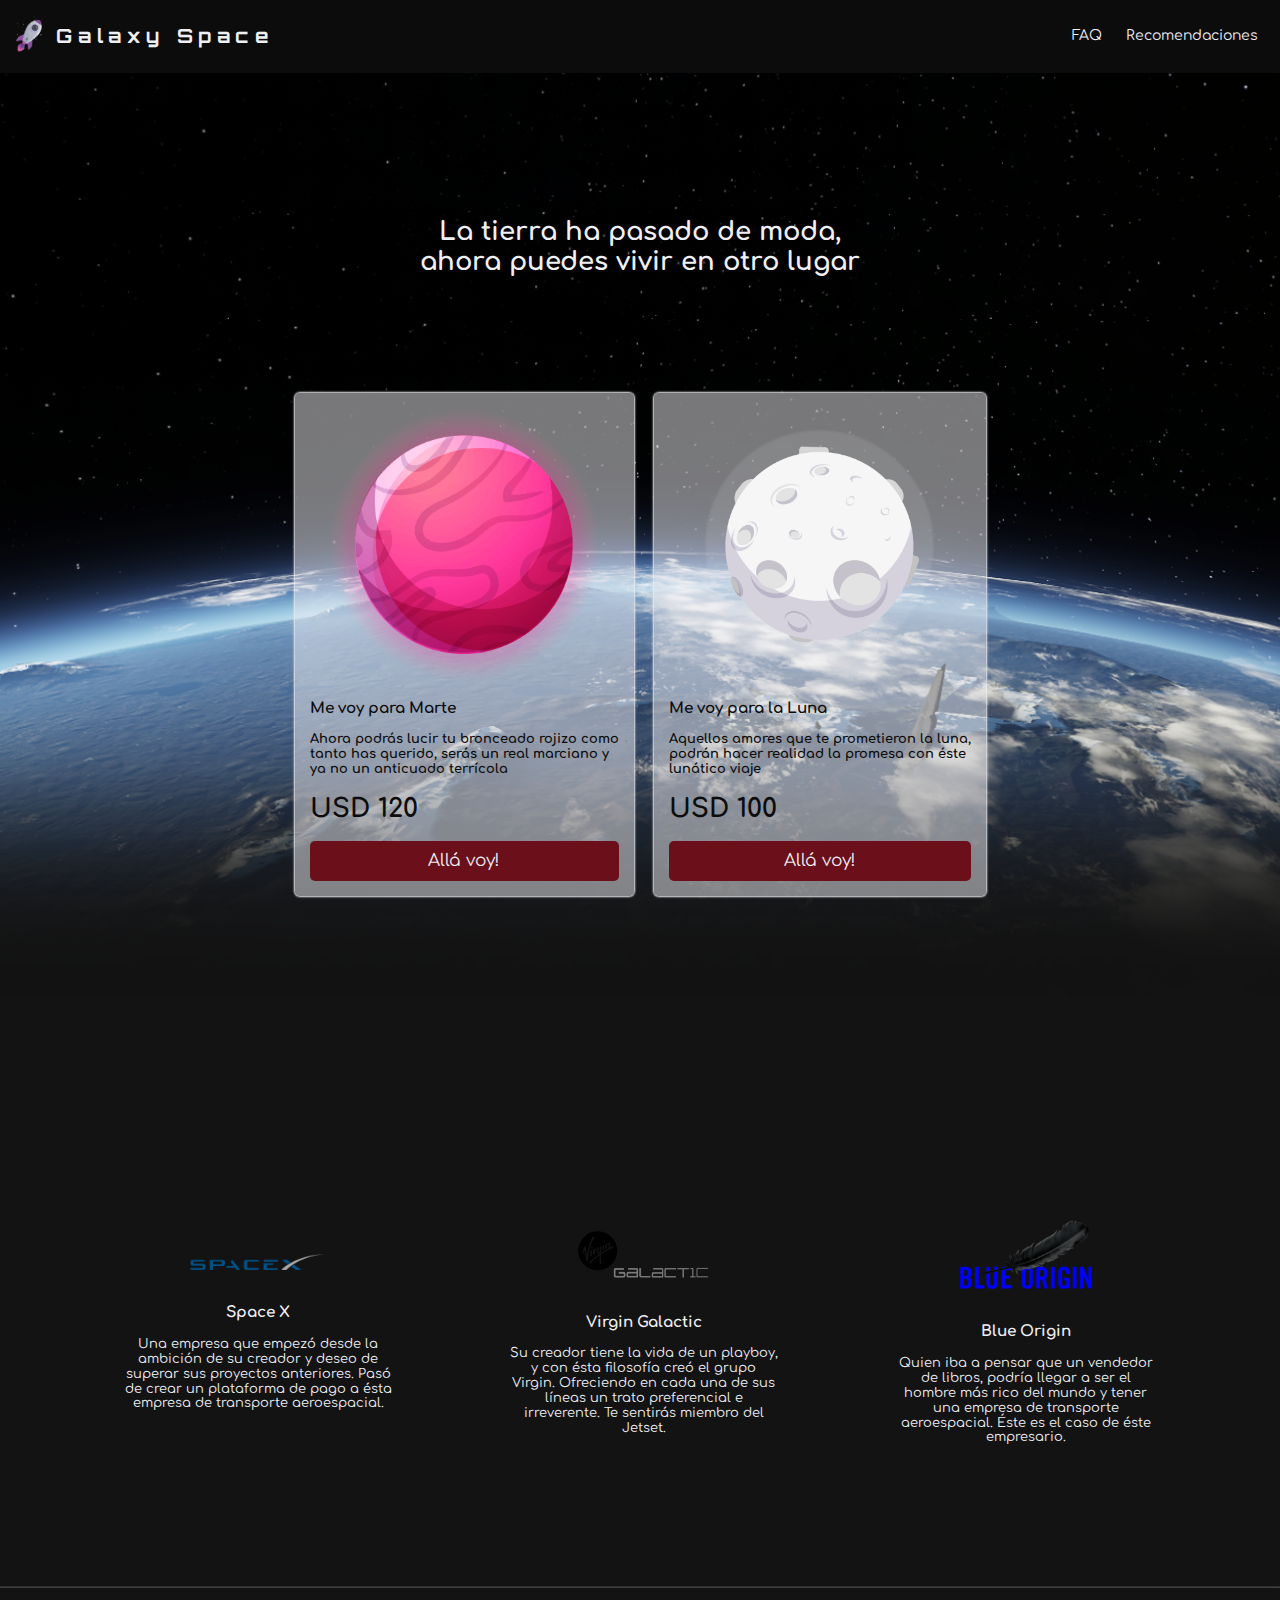
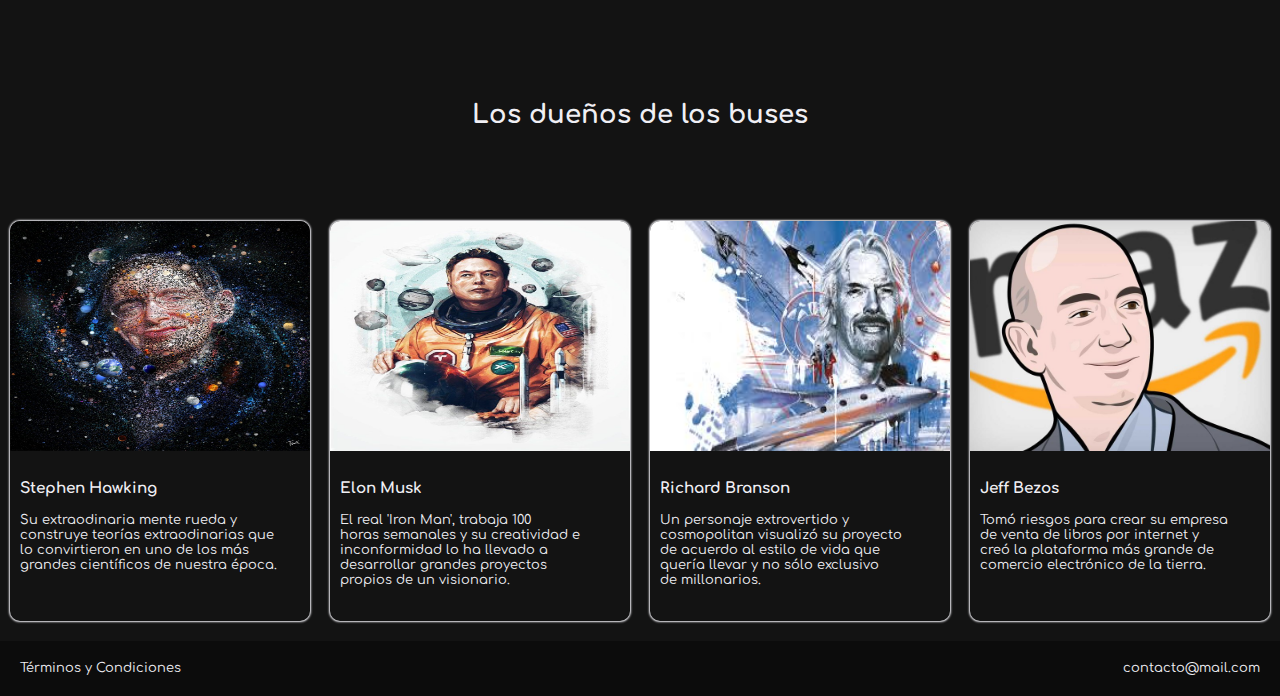
<file: index.html>
<!DOCTYPE html>
<html lang="es">
<head>
    <meta charset="UTF-8">
    <meta name="viewport" content="width=device-width, initial-scale=1.0">
    <meta http-equiv="X-UA-Compatible" content="ie=edge">
    <title>Galaxy Space</title>
    <link rel="icon" href="images/favicon.ico" type="image/x-icon"/>
    <!-- <link href="https://stackpath.bootstrapcdn.com/font-awesome/4.7.0/css/font-awesome.min.css" rel="stylesheet"> iconos -->
    <link rel="stylesheet" href="css/animation.css">
    <link rel="stylesheet" href="css/normalize.css">
    <link rel="stylesheet" href="css/estilos.css">
    <link rel="stylesheet" href="css/mobile.css">
</head> 
<body>
  <nav class="downIn">
      <h2 class="galaxy"><img src="images/rocket.png" class="rocket" alt="">Galaxy Space</h2>
    <ul>
      <li><a href="fqrs.html">FAQ</a></li>
      <li><a href="recomendations.html">Recomendaciones</a></li>
    </ul>
  </nav>
  <div class="initial">
    <h1 class="main_section appear">
        La tierra ha pasado de moda, <br>
        ahora puedes vivir en otro lugar 
    </h1>
    <div class="products">
      
      <div class="product UpIn">
        <div class="content">
          <div class="image-product">
            <!-- <i class="fa fa-rocket" aria-hidden="true"></i>  -->
            <img src="images/mart.png" class="pulse">
          </div>
          <div class="product-texto">
            <h3>Me voy para Marte</h3>
            <p>Ahora podrás lucir tu bronceado rojizo como <br>
              tanto has querido, serás un real marciano y <br>
              ya no un anticuado terrícola</p>
              <h1>USD 120</h1>
              <a href="sales.html">
                <button class="main_btn">Allá voy!</button>
              </div>
            </a>
        </div>
      </div>
      <div class="product UpIn">
        <div class="content">
          <div class="image-product">
            <!-- <i class="fa fa-moon-o" aria-hidden="true"></i> -->
            <img src="images/moon.png" alt="">
          </div>
          <div class="product-texto">

            <h3>Me voy para la Luna</h3>
            <p>Aquellos amores que te prometieron la luna, <br>
              podrán hacer realidad la promesa con éste <br>
              lunático viaje </p>
              <h1>USD 100</h1>
              <a href="salesmoon.html">
                <button class="main_btn">Allá voy!</button>
              </div>
          </a>
        </div>
      </div>
    </div>


  </div>
  <div class="beneficios">
    <div class="beneficio">
      <div class="content_beneficio">
        <img src="images/SpaceX.png" alt="">
        <br>
        <br>
        <h3>Space X</h3>
        <p class="text_beneficio">
          Una empresa que empezó desde la ambición
          de su creador y deseo de superar sus proyectos
          anteriores. Pasó de crear un plataforma de pago
          a ésta empresa de transporte aeroespacial.
        </p>
      </div>
    </div>
    <div class="beneficio">
      <div class="content_beneficio">
        <img src="images/virgin.png" alt="">
        <br>
        <br>
        <h3>Virgin Galactic</h3>
        <p class="text_beneficio">
          Su creador tiene la vida de un playboy, y con
          ésta filosofía creó el grupo Virgin. Ofreciendo
          en cada una de sus líneas un trato preferencial
          e irreverente. Te sentirás miembro del Jetset.
        </p>
      </div>
    </div>
    <div class="beneficio">
      <div class="content_beneficio">
        <img src="images/blueorigin.png" alt="">
        <br>
        <br>
        <h3>Blue Origin</h3>
        <p class="text_beneficio">
          Quien iba a pensar que un vendedor  
          de libros, podría llegar a ser el hombre 
          más rico del mundo y tener una empresa
          de transporte aeroespacial. Éste es el caso de 
          éste empresario. 
        </p>
      </div>
    </div>
  </div>
  <hr>
  <h2 class="mention_title">Los dueños de los buses</h2>
  <div class="mentions">
    <div class="mention">
      <div class="content_mention">
        <img src="images/steven.jpg" alt="">
        <div class="text">
          <h3>Stephen Hawking</h3>
          <p>Su extraodinaria mente rueda y <br>
            construye teorías extraodinarias que <br>
            lo convirtieron en uno de los más<br>
            grandes científicos de nuestra época. </p>
        </div>
      </div>
    </div>
    <div class="mention">
      <div class="content_mention">
        <img src="images/musk.jpg" alt="">
        <div class="text">
          <h3>Elon Musk</h3>
            <p>El real 'Iron Man', trabaja 100 <br>
              horas semanales y su creatividad e <br>
              inconformidad lo ha llevado a <br> 
              desarrollar grandes proyectos <br>
              propios de un visionario. </p>
        </div>
      </div>
    </div>
    <div class="mention">
      <div class="content_mention">
        <img src="images/branson.jpg" alt="">
        <div class="text">
          <h3>Richard Branson</h3>
          <p>Un personaje extrovertido y <br>
              cosmopolitan visualizó su proyecto<br>
              de acuerdo al estilo de vida que <br>
              quería llevar y no sólo exclusivo<br>
              de millonarios.</p>  
        </div>
      </div>
    </div>
    <div class="mention">
      <div class="content_mention">
        <img src="images/jeff.jpg" alt="">
        <div class="text">
          <h3>Jeff Bezos</h3>
          <p>Tomó riesgos para crear su  empresa <br>
            de venta de libros por internet y <br>
            creó la plataforma más grande de <br>
            comercio electrónico de la tierra.</p>
        </p>
        </div>
      </div>
    </div>
  </div>
  <footer>
    <div class="terms"><a href="conditions.html">Términos y Condiciones</a></div>
    <div class="contact"><a href="mailto:contacto@mail.com">contacto@mail.com</a></div>
  </footer>
</body> 
</html>
</file>
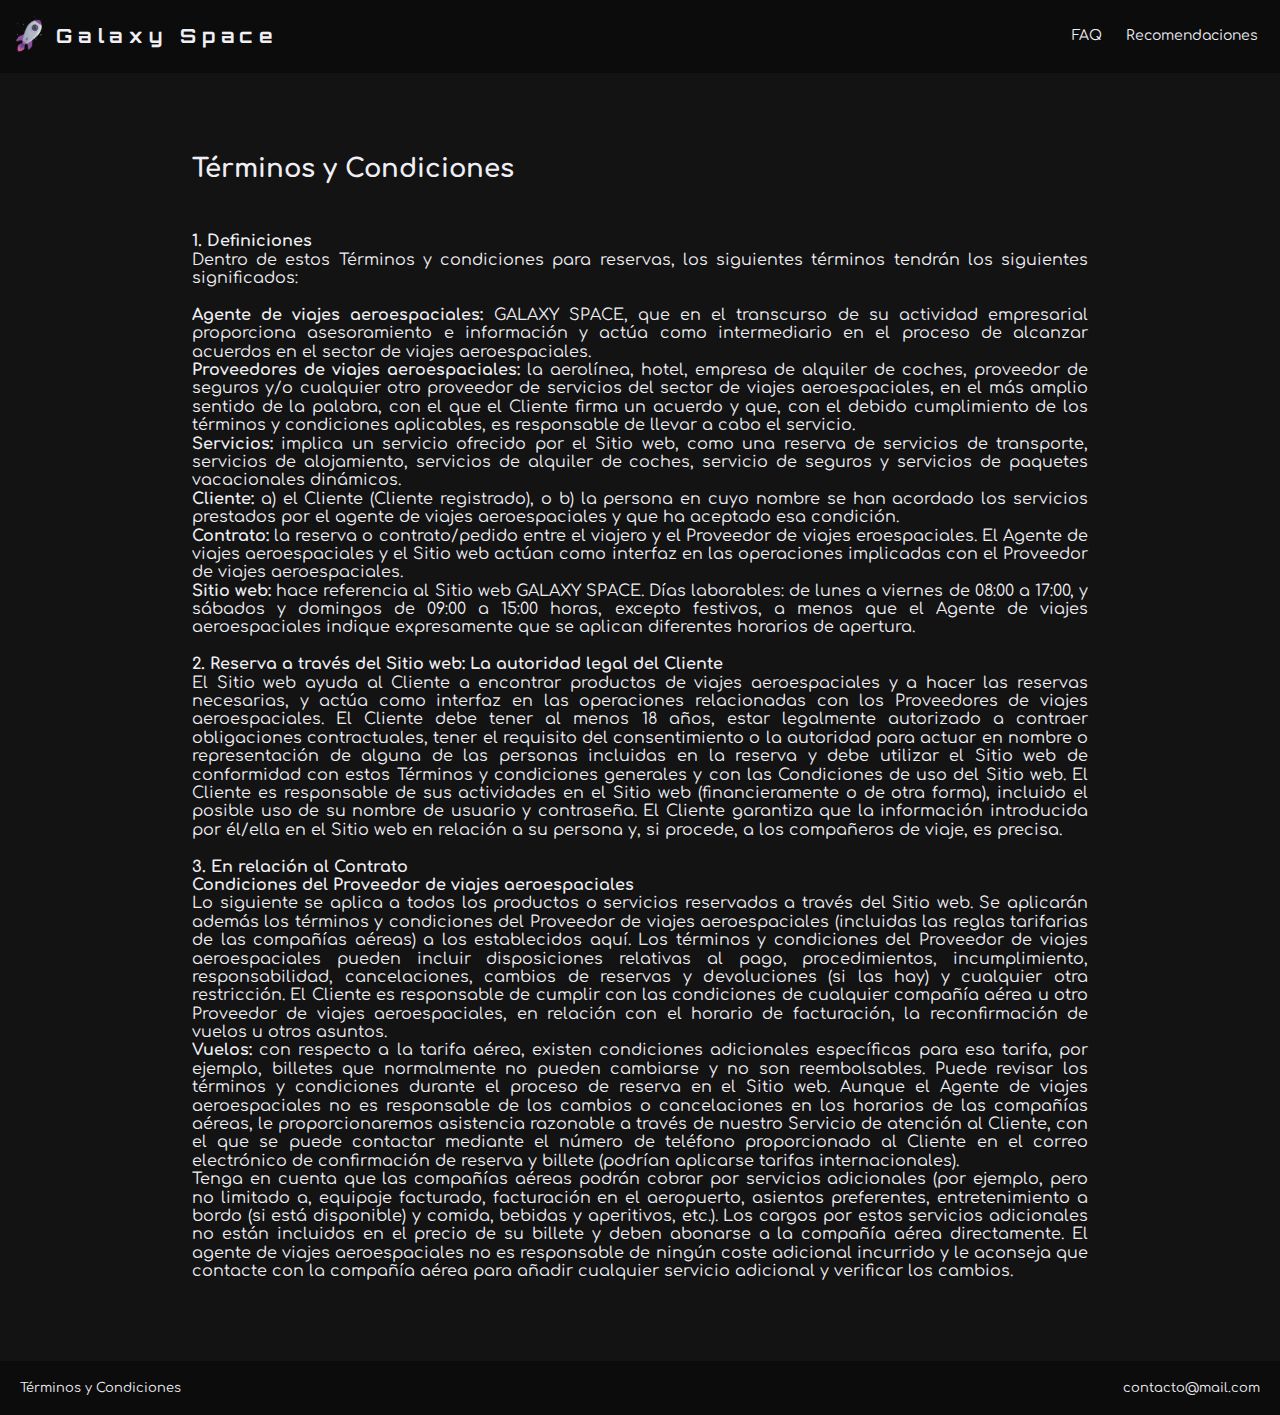
<file: conditions.html>
<!DOCTYPE html>
<html lang="es">
<head>
    <meta charset="UTF-8">
    <meta name="viewport" content="width=device-width, initial-scale=1.0">
    <meta http-equiv="X-UA-Compatible" content="ie=edge">
    <title>Galaxy Space</title>
    <link rel="icon" href="images/favicon.ico" type="image/x-icon"/>
    <link rel="stylesheet" href="css/grid.css">
    <link rel="stylesheet" href="css/animation.css">
    <link rel="stylesheet" href="css/normalize.css">
    <link rel="stylesheet" href="css/estilos.css">
    <link rel="stylesheet" href="css/mobile.css">
</head> 
<body>
  <nav class="downIn">
      <a class="home" href="index.html"><h2 class="galaxy"><img src="images/rocket.png" class="rocket" alt="">Galaxy Space</h2></a>
    <ul>
      <li><a href="fqrs.html">FAQ</a></li>
      <li><a href="recomendations.html">Recomendaciones</a></li>
    </ul>
  </nav>
  <div class="conditions">
      <h1>Términos y Condiciones</h1>
      <br>
      <p><strong>1. Definiciones </strong> <br>
        Dentro de estos Términos y condiciones para reservas, los siguientes términos tendrán 
        los siguientes significados: <br>
        <br> 
        <strong>Agente de viajes aeroespaciales: </strong>GALAXY SPACE, que en el transcurso de su 
        actividad empresarial proporciona asesoramiento e información y actúa como intermediario en 
        el proceso de alcanzar acuerdos en el sector de viajes aeroespaciales. <br>
        <strong>Proveedores de viajes aeroespaciales: </strong> la aerolínea, hotel, empresa de alquiler 
        de coches, proveedor de seguros y/o cualquier otro proveedor de servicios del sector de viajes 
        aeroespaciales, en el más amplio sentido de la palabra, con el que el Cliente firma un acuerdo 
        y que, con el debido cumplimiento de los términos y condiciones aplicables, es responsable de 
        llevar a cabo el servicio. <br>
        <strong>Servicios: </strong> implica un servicio ofrecido por el Sitio web, como una reserva de 
        servicios de transporte, servicios de alojamiento, servicios de alquiler de coches, servicio de 
        seguros y servicios de paquetes vacacionales dinámicos. <br>
        <strong>Cliente: </strong>a) el Cliente (Cliente registrado), o b) la persona en cuyo nombre se 
        han acordado los servicios prestados por el agente de viajes aeroespaciales y que ha aceptado esa 
        condición. <br>
        <strong>Contrato: </strong> la reserva o contrato/pedido entre el viajero y el Proveedor de viajes 
        eroespaciales. El Agente de viajes aeroespaciales y el Sitio web actúan como interfaz en las 
        operaciones implicadas con el Proveedor de viajes aeroespaciales. <br>
        <strong>Sitio web: </strong> hace referencia al Sitio web GALAXY SPACE. Días laborables: de lunes 
        a viernes de 08:00 a 17:00, y sábados y domingos de 09:00 a 15:00 horas, excepto festivos, a menos 
        que el Agente de viajes aeroespaciales indique expresamente que se aplican diferentes horarios de 
        apertura. 
        <br>
        <br>
        <strong>2. Reserva a través del Sitio web: La autoridad legal del Cliente </strong> <br>
        El Sitio web ayuda al Cliente a encontrar productos de viajes aeroespaciales y a hacer las reservas 
        necesarias, y actúa como interfaz en las operaciones relacionadas con los Proveedores de viajes 
        aeroespaciales. El Cliente debe tener al menos 18 años, estar legalmente autorizado a contraer 
        obligaciones contractuales, tener el requisito del consentimiento o la autoridad para actuar en 
        nombre o representación de alguna de las personas incluidas en la reserva y debe utilizar el 
        Sitio web de conformidad con estos Términos y condiciones generales y con las Condiciones de 
        uso del Sitio web. El Cliente es responsable de sus actividades en el Sitio web (financieramente 
        o de otra forma), incluido el posible uso de su nombre de usuario y contraseña. El Cliente garantiza 
        que la información introducida por él/ella en el Sitio web en relación a su persona y, si procede, 
        a los compañeros de viaje, es precisa. <br>
        <br>
        <strong>3. En relación al Contrato </strong><br>
        <strong>Condiciones del Proveedor de viajes aeroespaciales</strong> <br>
        Lo siguiente se aplica a todos los productos o servicios reservados a través del Sitio web. Se 
        aplicarán además los términos y condiciones del Proveedor de viajes aeroespaciales (incluidas las 
        reglas tarifarias de las compañías aéreas) a los establecidos aquí. Los términos y condiciones del 
        Proveedor de viajes aeroespaciales pueden incluir disposiciones relativas al pago, procedimientos, 
        incumplimiento, responsabilidad, cancelaciones, cambios de reservas y devoluciones (si las hay) y 
        cualquier otra restricción. El Cliente es responsable de cumplir con las condiciones de cualquier 
        compañía aérea u otro Proveedor de viajes aeroespaciales, en relación con el horario de facturación, 
        la reconfirmación de vuelos u otros asuntos. <br>
        <strong>Vuelos: </strong>con respecto a la tarifa aérea, existen condiciones adicionales específicas 
        para esa tarifa, por ejemplo, billetes que normalmente no pueden cambiarse y no son reembolsables. 
        Puede revisar los términos y condiciones durante el proceso de reserva en el Sitio web. Aunque el 
        Agente de viajes aeroespaciales no es responsable de los cambios o cancelaciones en los horarios de 
        las compañías aéreas, le proporcionaremos asistencia razonable a través de nuestro Servicio de atención
        al Cliente, con el que se puede contactar mediante el número de teléfono proporcionado al Cliente en 
        el correo electrónico de confirmación de reserva y billete (podrían aplicarse tarifas internacionales). <br>
        Tenga en cuenta que las compañías aéreas podrán cobrar por servicios adicionales (por ejemplo, pero no 
        limitado a, equipaje facturado, facturación en el aeropuerto, asientos preferentes, entretenimiento a 
        bordo (si está disponible) y comida, bebidas y aperitivos, etc.). Los cargos por estos servicios 
        adicionales no están incluidos en el precio de su billete y deben abonarse a la compañía aérea 
        directamente. El agente de viajes aeroespaciales no es responsable de ningún coste adicional incurrido 
        y le aconseja que contacte con la compañía aérea para añadir cualquier servicio adicional y verificar 
        los cambios. 
        
  </div>
  <footer>
    <div class="terms"><a href="conditions.html">Términos y Condiciones</a></div>
    <div class="contact"><a href="mailto:contacto@mail.com">contacto@mail.com</a></div>
  </footer>
</body> 
</html>
</file>
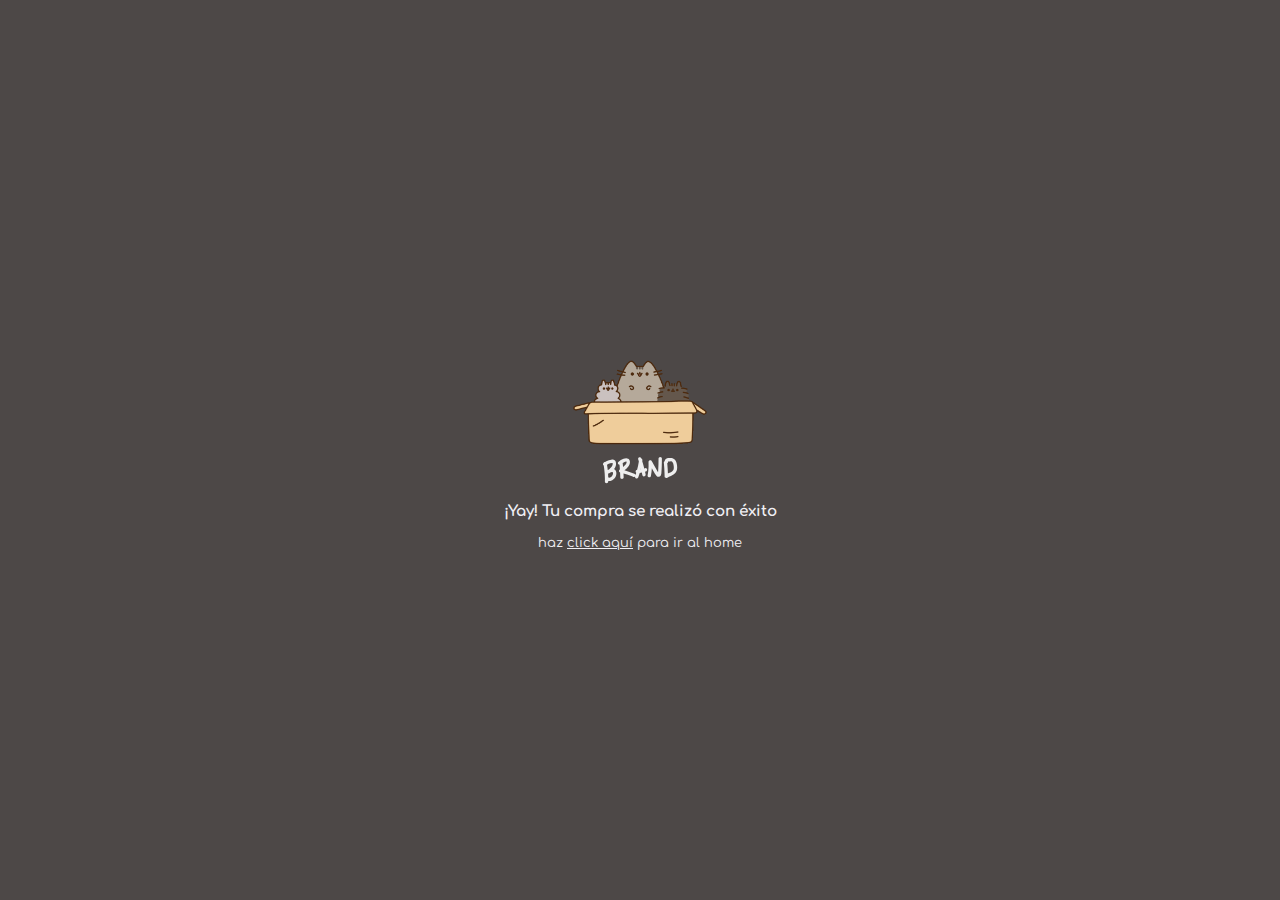
<file: exito.html>
<!DOCTYPE html>
<html lang="en">
<head>
    <meta charset="UTF-8">
    <meta name="viewport" content="width=device-width, initial-scale=1.0">
    <meta http-equiv="X-UA-Compatible" content="ie=edge">
    <link rel="stylesheet" href="css/normalize.css">
    <link rel="stylesheet" href="css/estilos.css">
    <link rel="stylesheet" href="css/animations.css">
    <link rel="stylesheet" href="css/paypal.css">
    <title>Exito</title>
</head>
<body>
    <div class="content_paypal">
    <img src="images/box_brand.png" alt="">
    <h3>¡Yay! Tu compra se realizó con éxito</h3>
    <p>haz <a href="index.html">click aquí</a> para ir al home</p>
    </div>
</body>
</html>
</file>
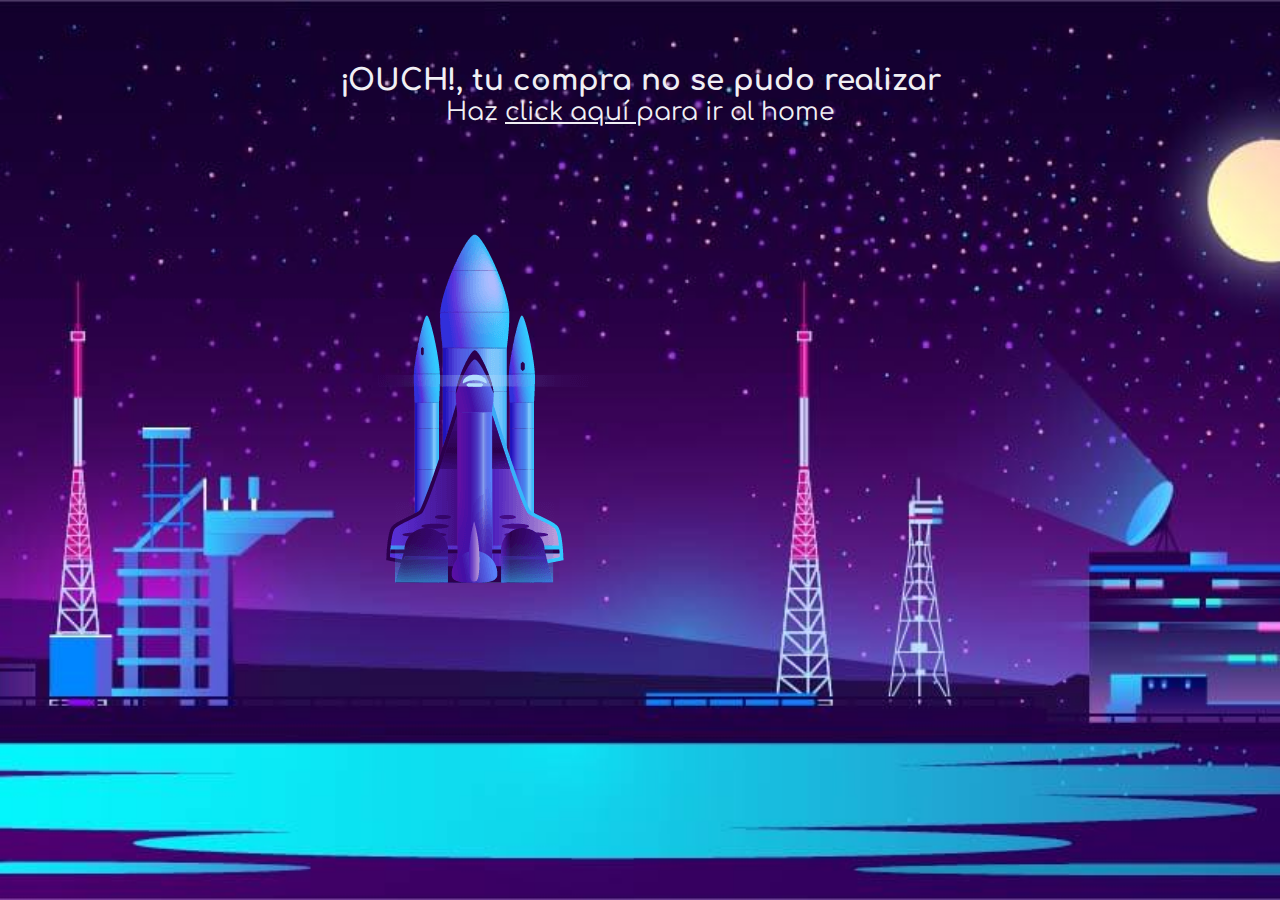
<file: fail.html>
<!DOCTYPE html>
<html lang="es">
  <head>
    <meta charset="UTF-8" />
    <meta name="viewport" content="width=device-width, initial-scale=1.0" />
    <meta http-equiv="X-UA-Compatible" content="ie=edge" />
    <title>Transacción Fallida</title>
    <link rel="stylesheet" href="css/estilos.css" />
    <link rel="stylesheet" href="css/normalize.css" />
    <link rel="stylesheet" href="css/fail.css" />
  </head>
  <body>
    <section>
      <div class="launch">
        <img src="images/launch.png" alt="" />
      </div>
      <div class="fail_paypal">
        <h3>¡OUCH!, tu compra no se pudo realizar</h3>
        <p>Haz <a href="index.html">click aquí </a>para ir al home</p>
      </div>
    </section>
  </body>
</html>
</file>
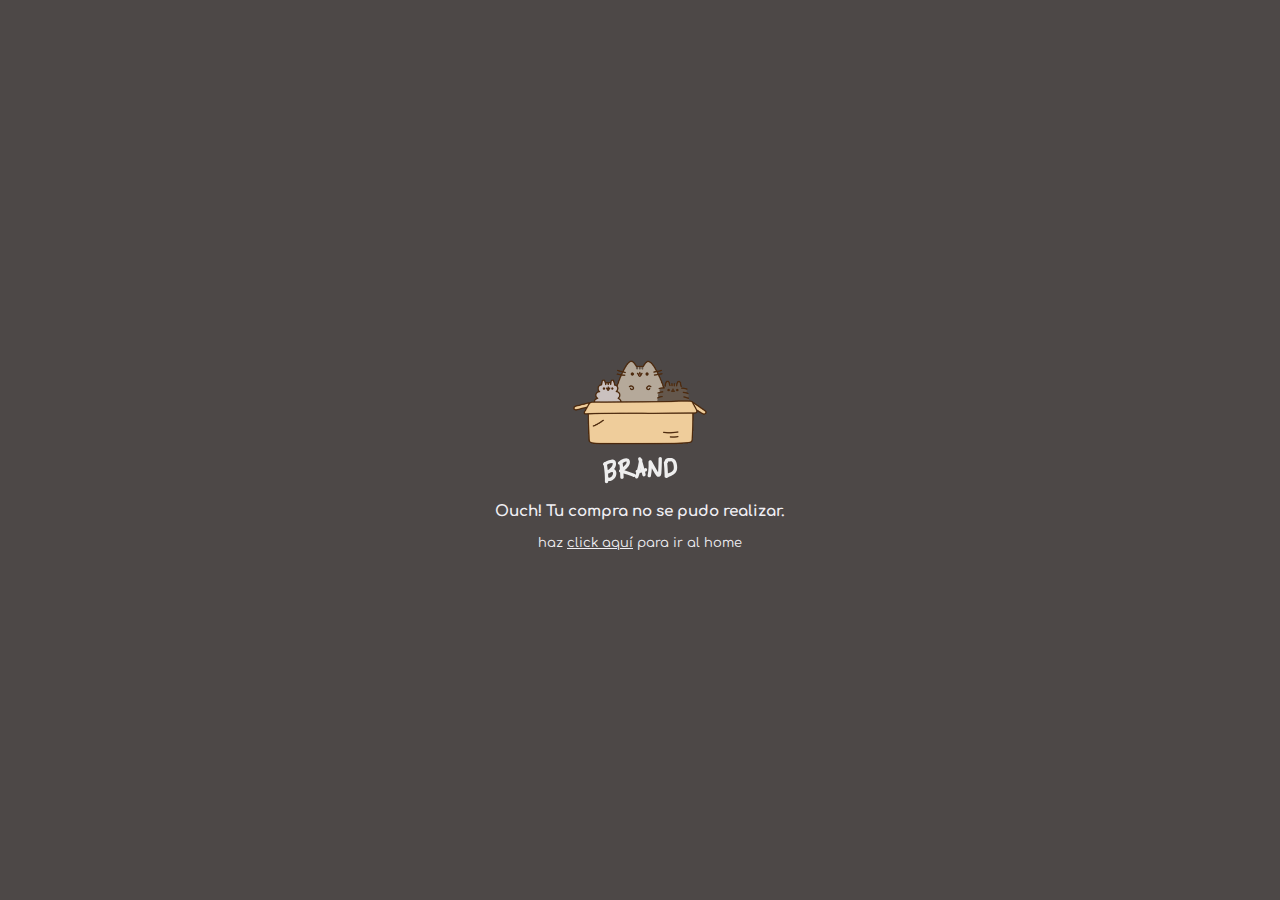
<file: fallo.html>
<!DOCTYPE html>
<html lang="en">
<head>
    <meta charset="UTF-8">
    <meta name="viewport" content="width=device-width, initial-scale=1.0">
    <meta http-equiv="X-UA-Compatible" content="ie=edge">
    <link rel="stylesheet" href="css/normalize.css">
    <link rel="stylesheet" href="css/estilos.css">
    <link rel="stylesheet" href="css/animations.css">
    <link rel="stylesheet" href="css/paypal.css">
    <title>Exito</title>
</head>
<body>
    <div class="content_paypal">
    <img src="images/box_brand.png" alt="">
    <h3>Ouch! Tu compra no se pudo realizar.</h3>
    <p>haz <a href="index.html">click aquí</a> para ir al home</p>
    </div>
</body>
</html>
</file>
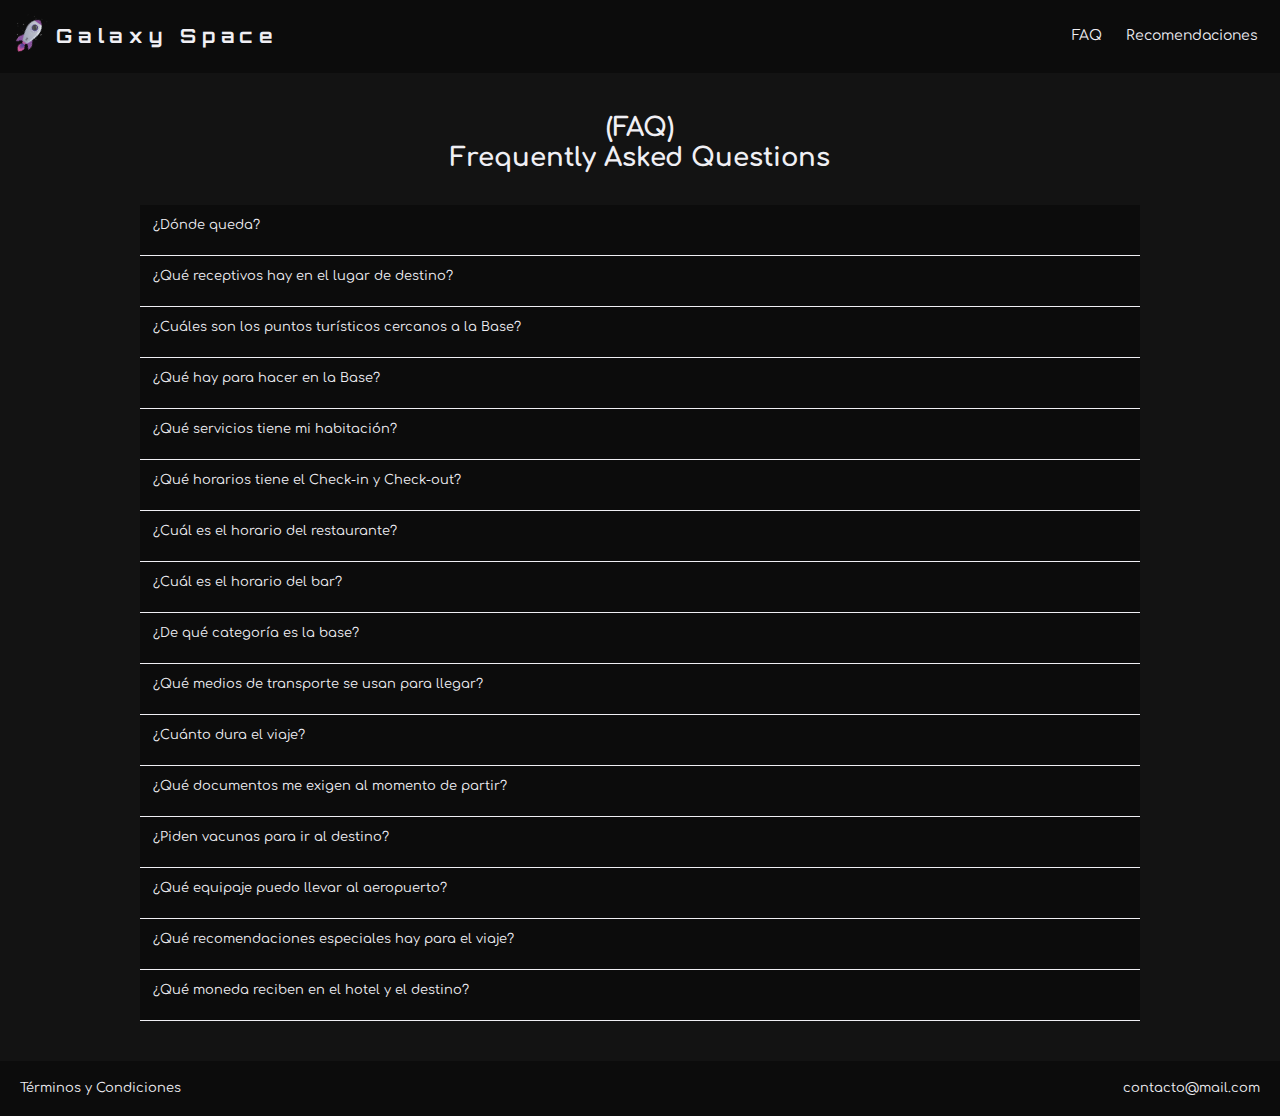
<file: fqrs.html>
<!DOCTYPE html>
<html lang="es">
<head>
    <meta charset="UTF-8">
    <meta name="viewport" content="width=device-width, initial-scale=1.0">
    <meta http-equiv="X-UA-Compatible" content="ie=edge">
    <title>Galaxy Space</title>
    <link rel="icon" href="images/favicon.ico" type="image/x-icon"/>
    <link rel="stylesheet" href="css/grid.css">
    <link rel="stylesheet" href="css/animation.css">
    <link rel="stylesheet" href="css/normalize.css">
    <link rel="stylesheet" href="css/estilos.css">
    <link rel="stylesheet" href="css/acordeon.css">
    <link rel="stylesheet" href="css/mobile.css">
</head> 
<body>
  <nav class="downIn">
      <a class="home" href="index.html"><h2 class="galaxy"><img src="images/rocket.png" class="rocket" alt="">Galaxy Space</h2></a>
    <ul>
      <li><a href="fqrs.html">FAQ</a></li>
      <li><a href="recomendations.html">Recomendaciones</a></li>
    </ul>
  </nav>
  <div id="fqrs">
    <h1 class="faq"> (FAQ) <br> Frequently Asked Questions</h1>
      <br>    

    <div class="subapartado">
      <div class="title">
        <p class="titler">¿Dónde queda?</p>
      </div>
      <div class="info">
        <p class="infor">En la bahía del Cove, a 25 minutos del centro de la isla y de la playa. 
          Cabo Cañaveral para mayor informaciónEn la bahía del Cove, a 25 minutos del centro de 
          la isla y de la playa. 
    </p>
      </div>
    </div>
    
    <div class="subapartado">
      <div class="title">
        <p class="titler">¿Qué receptivos hay en el lugar de destino?</p>
      </div>
      <div class="info">
        <p class="infor">Vuelta en auto eléctrico, Reconocimiento y Tour por el área</p>
      </div>
    </div>

    <div class="subapartado">
      <div class="title">
        <p class="titler">¿Cuáles son los puntos turísticos cercanos a la Base?</p>
      </div>
      <div class="info">
        <p class="infor">Laguna Seca, Crater del Big Bang, ruinas Tesla Roaster, 
          Bandera de Neil Amstrong, Restos Apollo 13.</p>
      </div>
    </div>

    <div class="subapartado">
      <div class="title">
        <p class="titler">¿Qué hay para hacer en la Base?</p>
      </div>
      <div class="info">
        <p class="infor">Piscina termal, cultivos hidropónicos, caminatas lunares, río lento, juegos.</p>
      </div>
    </div>

    <div class="subapartado">
        <div class="title">
          <p class="titler">¿Qué servicios tiene mi habitación?</p>
        </div>
        <div class="info">
          <p class="infor">Tu habitación contará con televisión con señal por cable, 
              aire acondicionado, caja de seguridad, baño privado con ducha, 
              algunas habitaciones tienen vista a la tierra y otras al infinito. </p>
        </div>
      </div>

      <div class="subapartado">
          <div class="title">
            <p class="titler">¿Qué horarios tiene el Check-in y Check-out?</p>
          </div>
          <div class="info">
            <p class="infor">El check in de las habitaciones es a las 3:00 p.m. 
              y el check out es a la 1:00 p.m. Dependiendo del lugar de la Luna 
              donde aterricemos varía la zona horaria</p>
          </div>
        </div>

    <div class="subapartado">
      <div class="title">
        <p class="titler">¿Cuál es el horario del restaurante?</p>
      </div>
      <div class="info">
        <p class="infor">En el restaurante buffet: Desayuno: De 7:00 a.m a 900 a.m.,
           Almuerzo: De 12:00 m a 2:30 p.m., Cena: De 6:00 p.m. a 9:00 p.m. 
           Dependiendo del lugar de la Luna donde aterricemos varía la zona horaria.</p>
      </div>
    </div>

    <div class="subapartado">
      <div class="title">
        <p class="titler">¿Cuál es el horario del bar?</p>
      </div>
      <div class="info">
        <p class="infor">Funcionan de 11:00 a.m. a 11:00 p.m. Ofrece licores terrícolas 
          de diferentes nacionalidades a preferencia del viajero.</p>
      </div>
    </div>

    <div class="subapartado">
        <div class="title">
          <p class="titler">¿De qué categoría es la base?</p>
        </div>
        <div class="info">
          <p class="infor">Categoría Premium.</p>
        </div>
    </div>

    <div class="subapartado">
      <div class="title">
        <p class="titler">¿Qué medios de transporte se usan para llegar?</p>
      </div>
      <div class="info">
        <p class="infor">Contamos con servicio privado con carros eléctricos autónomos desde 
          el cohete, la base y recorridos por el globo.</p>
      </div>
    </div>

    <div class="subapartado">
      <div class="title">
        <p class="titler">¿Cuánto dura el viaje?</p>
      </div>
      <div class="info">
        <p class="infor">Desde Seatle, el vuelo dura 1 hora 40 minutos aproximadamente 
          a la Luna y 6 horas a Marte. El horario varía desde el continente de partida.</p>
      </div>
    </div>

    <div class="subapartado">
      <div class="title">
        <p class="titler">¿Qué documentos me exigen al momento de partir?</p>
      </div>
      <div class="info">
        <p class="infor">Sólo es necesario tu ID, pasaporte y tarjeta de crédito.</p>
      </div>
    </div>

    <div class="subapartado">
      <div class="title">
        <p class="titler">¿Piden vacunas para ir al destino?</p>
      </div>
      <div class="info">
        <p class="infor">Contra la Malaria, Fiebre Amarilla y nada de moquitos.</p>
      </div>
    </div>

    <div class="subapartado">
      <div class="title">
        <p class="titler">¿Qué equipaje puedo llevar al aeropuerto?</p>
      </div>
      <div class="info">
        <p class="infor">No es necesario, tu pasaporte incluye la indumentaria 
          para poder emprender el viaje. Además puedes llevar una pieza con 
          peso máximo de hasta 10 kilos como equipaje de mano.</p>
      </div>
    </div>

    <div class="subapartado">
      <div class="title">
        <p class="titler">¿Qué recomendaciones especiales hay para el viaje?</p>
      </div>
      <div class="info">
        <p class="infor">Usa siempre bloqueador solar, lleva repelente (hasta por 
          allá hay mosquitos). Cabe recordar que no contamos con capa de ozono por 
          lo que se recomienda uso de sombreros, gorra y/o demás elementos de 
          protección contra el sol que se puedan poner sobre el casco.</p>
      </div>
    </div>

    <div class="subapartado">
      <div class="title">
        <p class="titler">¿Qué moneda reciben en el hotel y el destino?</p>
      </div>
      <div class="info">
        <p class="infor">La mayoría de tarjetas de crédito son aceptadas 
          la conversión se hace en dólares y bitcoins pero pronto contaremos 
          con nuestra criptomoneda.</p>
      </div>
    </div>
  </div>
  
  <footer>
    <div class="terms"><a href="conditions.html">Términos y Condiciones</a></div>
    <div class="contact"><a href="mailto:contacto@mail.com">contacto@mail.com</a></div>
  </footer>
</body> 
</html>
</file>
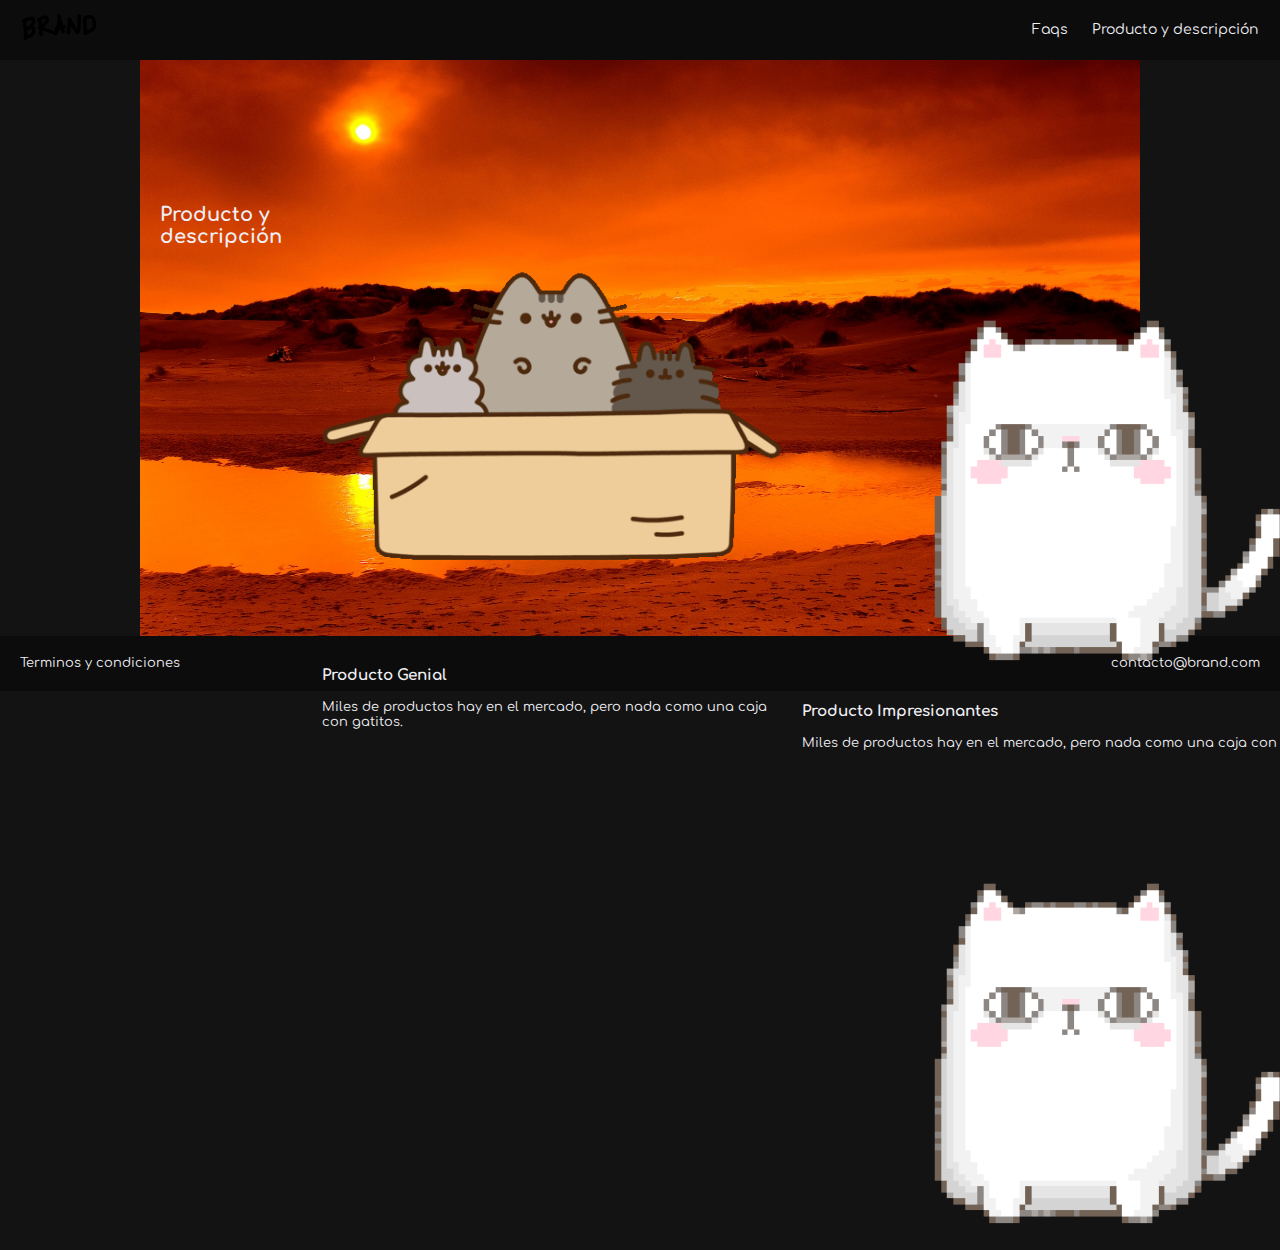
<file: producto.html>
<!DOCTYPE html>
<html lang="en">
  <head>
    <meta charset="utf-8">
    <meta name="description" content="Este es un sitio de producto genial">
    <link rel="stylesheet" href="css/normalize.css">
    <link rel="stylesheet" href="css/estilos.css">
    <link rel="stylesheet" href="css/animations.css">
    <link rel="stylesheet" href="css/grid.css">
    <title>BRAND📦</title>

  </head> <!-- Cierra head -->
  <body>
    <nav>
      <a href="index.html"><img src="images/logo.png" alt=""></a>
      <ul>
        <li>
          <a href="faqs.html">Faqs</a></li>
        <li>
          <a href="#">Producto y descripción</a></li>
      </ul>
    </nav>

    <!-- Empiezan beneficios -->

    <div class="container fadeIn">
      <br>
      <h2>Producto y descripción</h2>
      <br>
      <div class="row">
        <div class="col-4">
          <img src="images/ben1.png" alt="">
        </div>
        <div class="col-8">
          <h3>Producto Genial</h3>
          Miles de productos hay en el mercado, pero nada como una caja con gatitos.
        </div>
      </div>
      <div class="row">
        <div class="col-4 no-desk">
          <img src="images/ben2.png" alt="">
        </div>
        <div class="col-8">
          <h3>Producto Impresionantes</h3>
          Miles de productos hay en el mercado, pero nada como una caja con gatitos.
        </div>
        <div class="col-4 no-mobile">
          <img src="images/ben2.png" alt="">
        </div>
      </div>
      <div class="row">
        <div class="col-4">
          <img src="images/ben3.png" alt="">
        </div>
        <div class="col-8">
          <h3>Producto Suavecito</h3>
          Miles de productos hay en el mercado, pero nada como una caja con gatitos.
        </div>
      </div>
    </div>
    <!-- Empiezan beneficios -->



    <!-- Inicio de footer -->
    <footer>
      <div class="option">Terminos y condiciones</div>
      <div class="option contact">
          <a href="mailto:contacto@brand.com"> contacto@brand.com </a> </div>
      </footer>
    </footer>
    <!-- Fin de Footer -->

    <!-- Script -->
    <script src="scripts/script.js"></script>
  </body> <!-- Cierra body -->
</html> <!-- Cierra html -->
</file>
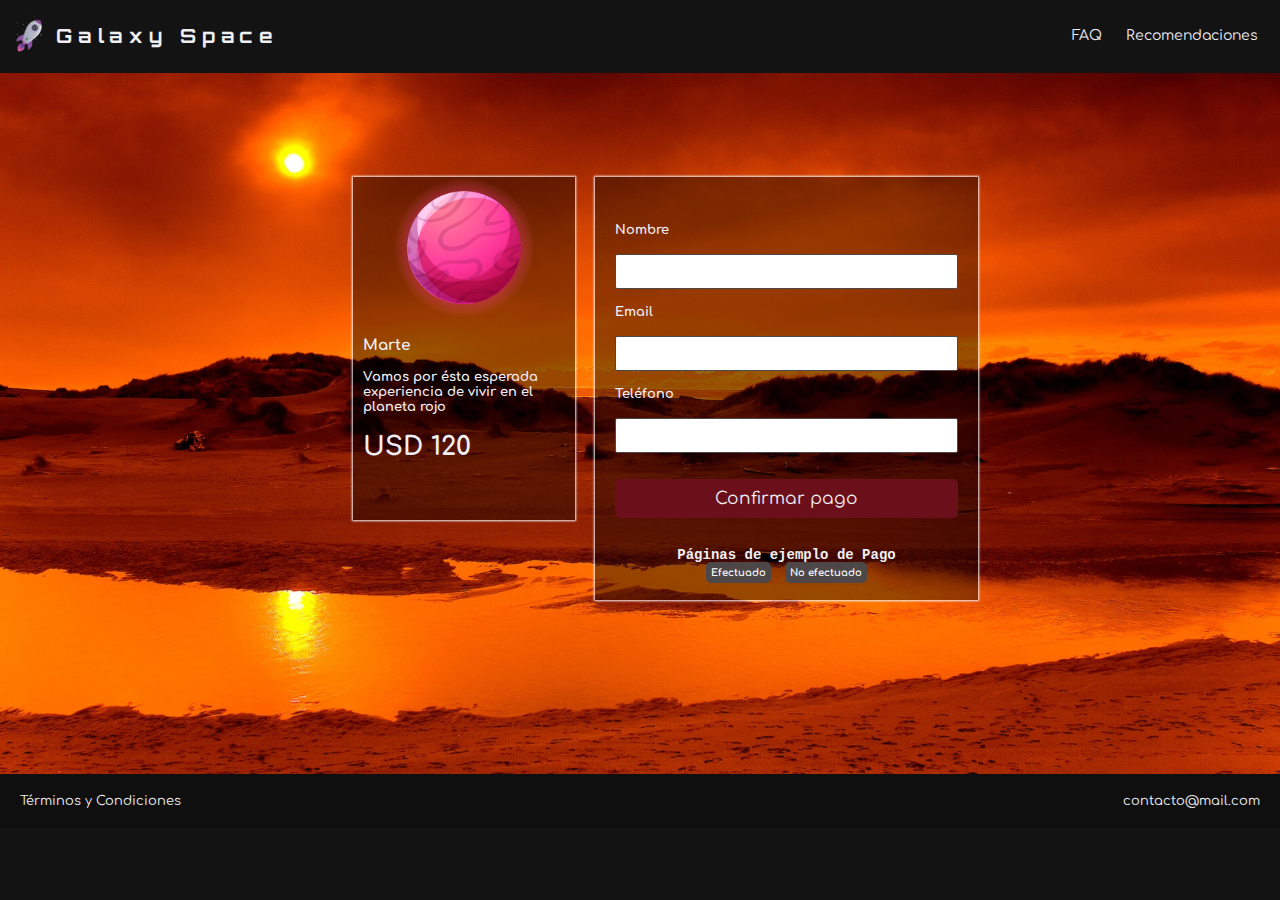
<file: sales.html>
<!DOCTYPE html>
<html lang="es">
<head>
    <meta charset="UTF-8">
    <meta name="viewport" content="width=device-width, initial-scale=1.0">
    <meta http-equiv="X-UA-Compatible" content="ie=edge">
    <title>Galaxy Space</title>
    <link rel="icon" href="images/favicon.ico" type="image/x-icon"/>
    <link rel="stylesheet" href="css/grid.css">
    <link rel="stylesheet" href="css/animation.css">
    <link rel="stylesheet" href="css/normalize.css">
    <link rel="stylesheet" href="css/estilos.css">
    <link rel="stylesheet" href="css/mobile.css">
</head> 
<body>
  <nav class="downIn mars">
      <a class="home" href="index.html"><h2 class="galaxy"><img src="images/rocket.png" class="rocket" alt="">Galaxy Space</h2></a>
    <ul>
      <li><a href="fqrs.html">FAQ</a></li>
      <li><a href="recomendations.html">Recomendaciones</a></li>
    </ul>
  </nav>
  <div class="container">
    <div class="modulo_producto">
        <div class="modulo_pago_images">
            <img src="images/mart.png" alt="">
        </div>
        <h3>Marte</h3>
        <p>Vamos por ésta esperada experiencia de vivir en el
            planeta rojo</p>
        <h1>USD 120</h1>
    </div>
    <div class="modulo_pago">
        <form action="https://www.paypal.com/cgi-bin/webscr?cmd=_s-xclick&hosted_button_id=Y7WD3ZD9Y6WQG" method="POST">
            <label for="name">Nombre</label>
            <br>
            <input type="text" placeholder="" name="name" id="name" class="data">
            <br>
            <label for="email">Email</label>
            <br>
            <input type="email" placeholder="" name="email" id="email" class="data">
            <br>
            <label for="phone">Teléfono</label>
            <br>
            <input type="tel" name="phone" id="phone" class="data">
            <br>
            <input type="submit" class="main_btn" name="submit" value="Confirmar pago">
            <br>
            <br>
            <div class="pay">
              <p>Páginas de ejemplo de Pago</p>
              <a href="sucess.html" class="btn_pay sucess">Efectuado</a>
              <a href="fail.html" class="btn_pay fail">No efectuado</a>
            </div>
        </form>
    </div>
  </div>
  <footer class="marsf">
    <div class="terms"><a href="conditions.html">Términos y Condiciones</a></div>
    <div class="contact"><a href="mailto:contacto@mail.com">contacto@mail.com</a></div>
  </footer>
</body> 
</html>
</file>
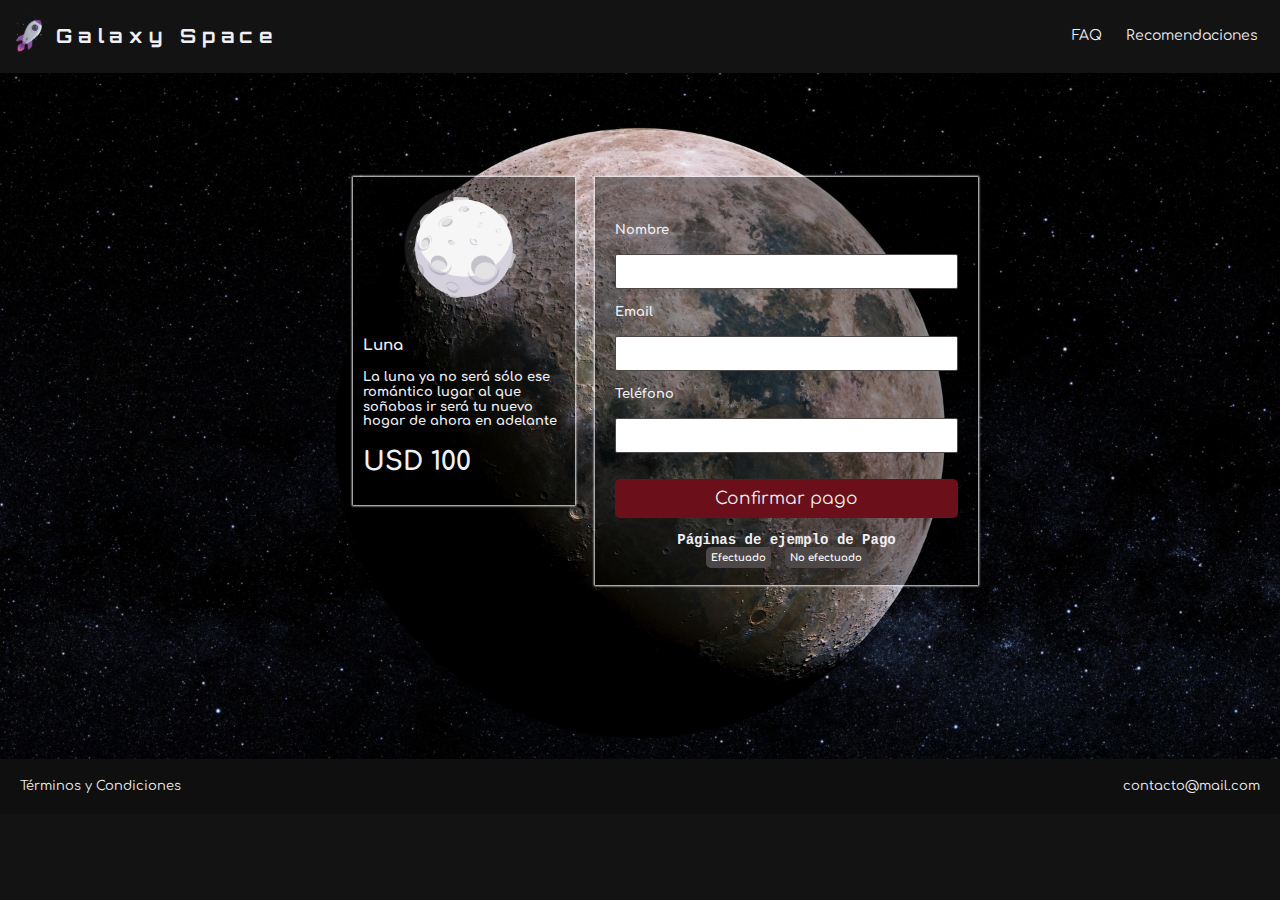
<file: salesmoon.html>
<!DOCTYPE html>
<html lang="es">
<head>
    <meta charset="UTF-8">
    <meta name="viewport" content="width=device-width, initial-scale=1.0">
    <meta http-equiv="X-UA-Compatible" content="ie=edge">
    <title>Galaxy Space</title>
    <link rel="icon" href="images/favicon.ico" type="image/x-icon"/>
    <link rel="stylesheet" href="css/grid.css">
    <link rel="stylesheet" href="css/animation.css">
    <link rel="stylesheet" href="css/normalize.css">
    <link rel="stylesheet" href="css/estilos.css">
    <link rel="stylesheet" href="css/mobile.css">
</head> 
<body>
  <nav class="downIn mars">
      <a class="home" href="index.html"><h2 class="galaxy"><img src="images/rocket.png" class="rocket" alt="">Galaxy Space</h2></a>
    <ul>
      <li><a href="fqrs.html">FAQ</a></li>
      <li><a href="recomendations.html">Recomendaciones</a></li>
    </ul>
  </nav>
  <div class="container moon">
    <div class="modulo_producto">
        <div class="modulo_pago_images">
            <img src="images/moon.png" alt="">
        </div>
        <h3>Luna</h3>
        <p>La luna ya no será sólo ese romántico lugar al que soñabas ir
            será tu nuevo hogar de ahora en adelante
        </p>
        <h1>USD 100</h1>
    </div>
    <div class="modulo_pago">
        <form action="https://www.paypal.com/cgi-bin/webscr?cmd=_s-xclick&hosted_button_id=NN2NZZDXXG4VL" method="POST">
            <label for="name">Nombre</label>
            <br>
            <input type="text" placeholder="" name="name" id="name" class="data">
            <br>
            <label for="email">Email</label>
            <br>
            <input type="email" placeholder="" name="email" id="email" class="data">
            <br>
            <label for="phone">Teléfono</label>
            <br>
            <input type="tel" name="phone" id="phone" class="data">
            <br>
            <input type="submit" class="main_btn" name="submit" value="Confirmar pago">
            <div class="pay">
                <p>Páginas de ejemplo de Pago</p>
                <a href="sucess.html" class="btn_pay sucess">Efectuado</a>
                <a href="fail.html" class="btn_pay fail">No efectuado</a>
              </div>
        </form>
    </div>
  </div>
  <footer class="marsf">
    <div class="terms"><a href="conditions.html">Términos y Condiciones</a></div>
    <div class="contact"><a href="mailto:contacto@mail.com">contacto@mail.com</a></div>
  </footer>
</body> 
</html>
</file>
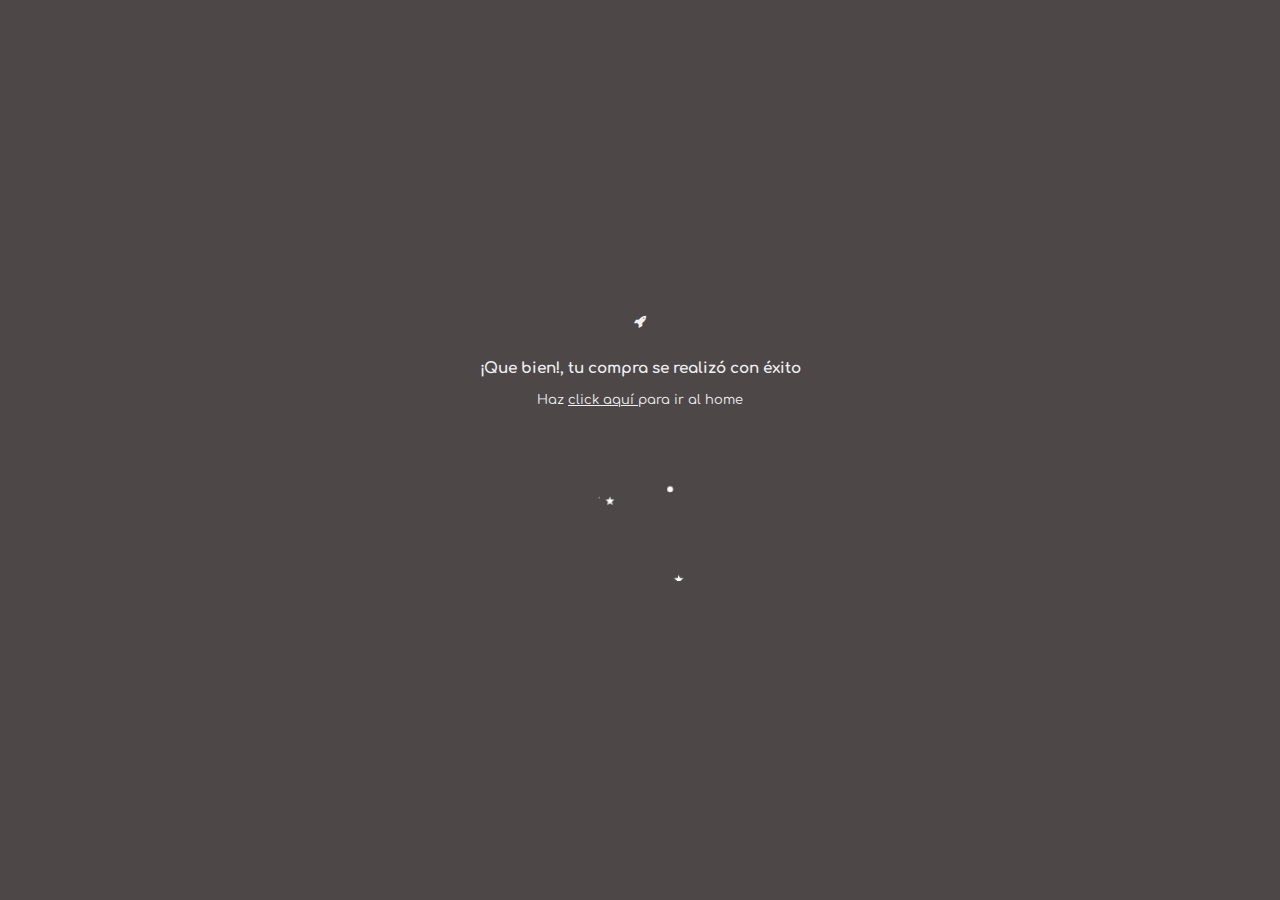
<file: sucess.html>
<!DOCTYPE html>
<html lang="es">
  <head>
    <meta charset="UTF-8" />
    <meta name="viewport" content="width=device-width, initial-scale=1.0" />
    <meta http-equiv="X-UA-Compatible" content="ie=edge" />
    <title>Transacción Exitosa</title>
    <link
      href="https://stackpath.bootstrapcdn.com/font-awesome/4.7.0/css/font-awesome.min.css"
      rel="stylesheet"
    />
    <link rel="icon" href="images/favicon.ico" type="image/x-icon" />
    <link rel="stylesheet" href="css/estilos.css" />
    <link rel="stylesheet" href="css/normalize.css" />
    <link rel="stylesheet" href="css/paypal.css" />
  </head>
  <body>
    <section id="particles-js">
      <div class="rocket">
        <i class="fa fa-rocket" aria-hidden="true"></i>
      </div>
      <div class="content_paypal">
        <br />

        <h3>¡Que bien!, tu compra se realizó con éxito</h3>
        <p>Haz <a href="index.html">click aquí </a>para ir al home</p>
      </div>
    </section>
    <script src="http://code.jquery.com/jquery-3.3.1.js"></script>
    <script src="js/particles.js"></script>
    <script src="js/app.js"></script>
  </body>
</html>
</file>
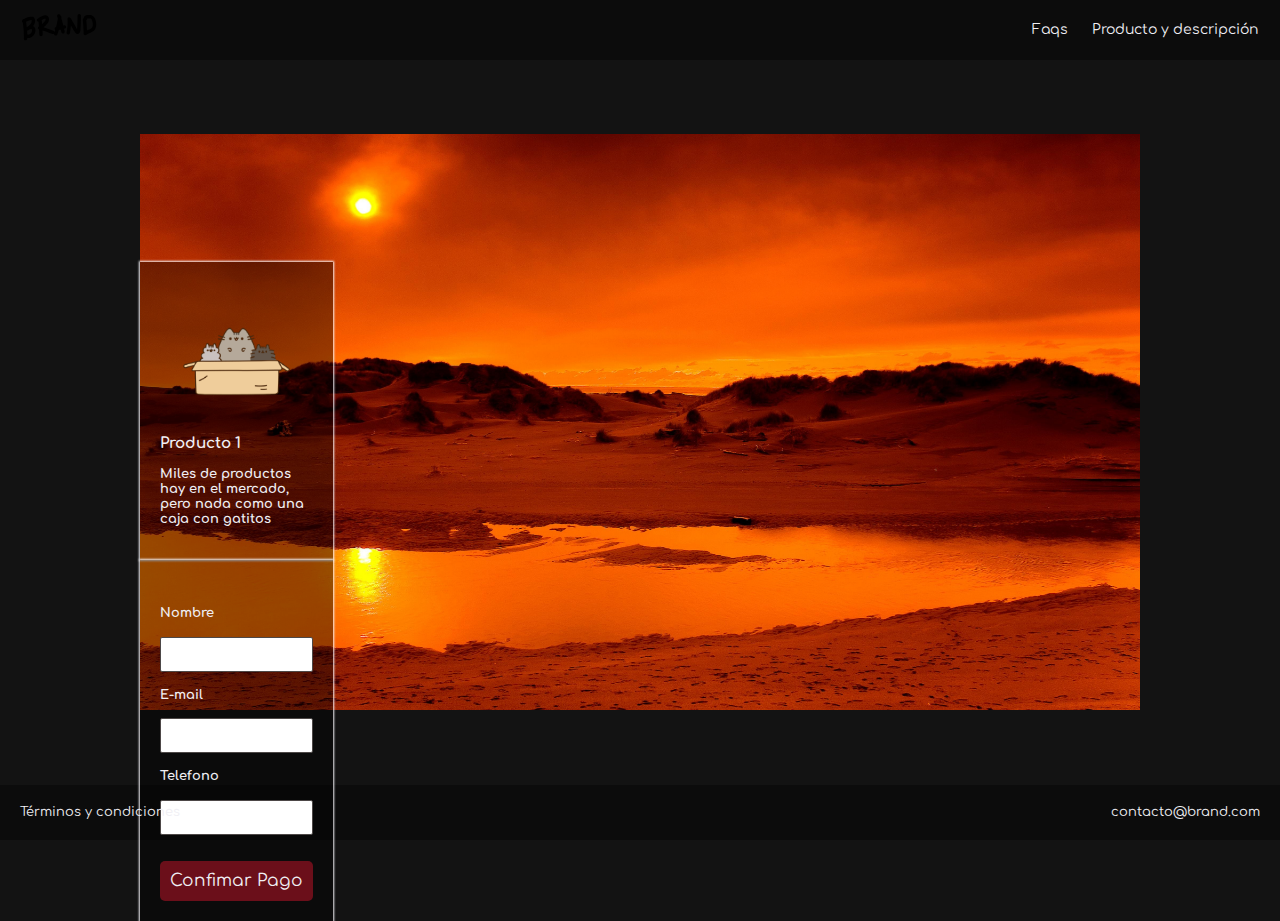
<file: venta.html>
<!DOCTYPE html>
<html lang="en">
  <head>
    <meta charset="utf-8">
    <meta name="description" content="Este es un sitio de producto genial">
    <link rel="stylesheet" href="css/normalize.css">
    <link rel="stylesheet" href="css/estilos.css">
    <link rel="stylesheet" href="css/animations.css">
    <link rel="stylesheet" href="css/grid.css">
    <title>BRAND📦</title>

  </head> <!-- Cierra head -->
  <body>
    <nav>
      <a href="index.html"><img src="images/logo.png" alt=""></a>
      <ul>
        <li>
          <a href="faqs.html">Faqs</a></li>
        <li>
          <a href="producto.html">Producto y descripción</a></li>
      </ul>
    </nav>

    <!-- Empiezan Formulario Venta -->
    <br>
    <br>
    <br>
    <br>
    <br>
    <div class="container">

      <div class="row">
        <div class="col-4">
          <div class="modulo_pago">
            <div class="modulo_pago_images">
              <img src="images/box2.png" alt="">
            </div>
            <h3>
              Producto 1
            </h3>
            <p>
              Miles de productos hay en el mercado, pero nada como una caja con gatitos
            </p>
          </div>
        </div>
        <div class="col-8">
          <div class="modulo_pago">
            <form action="https://www.paypal.com/cgi-bin/webscr?cmd=_s-xclick&hosted_button_id=SY32YQKR42R3U" method="post">

              <label for="name">Nombre</label>
              <br>
              <input type="text" placeholder="" name="name" class="data">
              <br>
              
              <label for="name">E-mail</label>
              <br>
              <input type="email" placeholder="" name="email" class="data">
              <br>

              <label for="phone">Telefono</label>
              <br>
              <input type="text" placeholder="" name="phone" class="data">
              <br>

              <input type="submit" class="main_btn" name="submit" value="Confimar Pago">
            </form>

          </div>
        </div>
      </div>

    </div>
    <br>
    <br>
    <br>
    <br>
    <br>


    <!-- Empiezan Formulario beneficios -->

    <!-- Inicio de footer -->
    <footer>
      <div class="option">Términos y condiciones</div>
      <div class="option contact">
          <a href="mailto:contacto@brand.com"> contacto@brand.com </a> </div>
      </footer>
    </footer>
    <!-- Fin de Footer -->

    <!-- Script -->
    <script src="scripts/script.js"></script>
  </body> <!-- Cierra body -->
</html> <!-- Cierra html -->
</file>
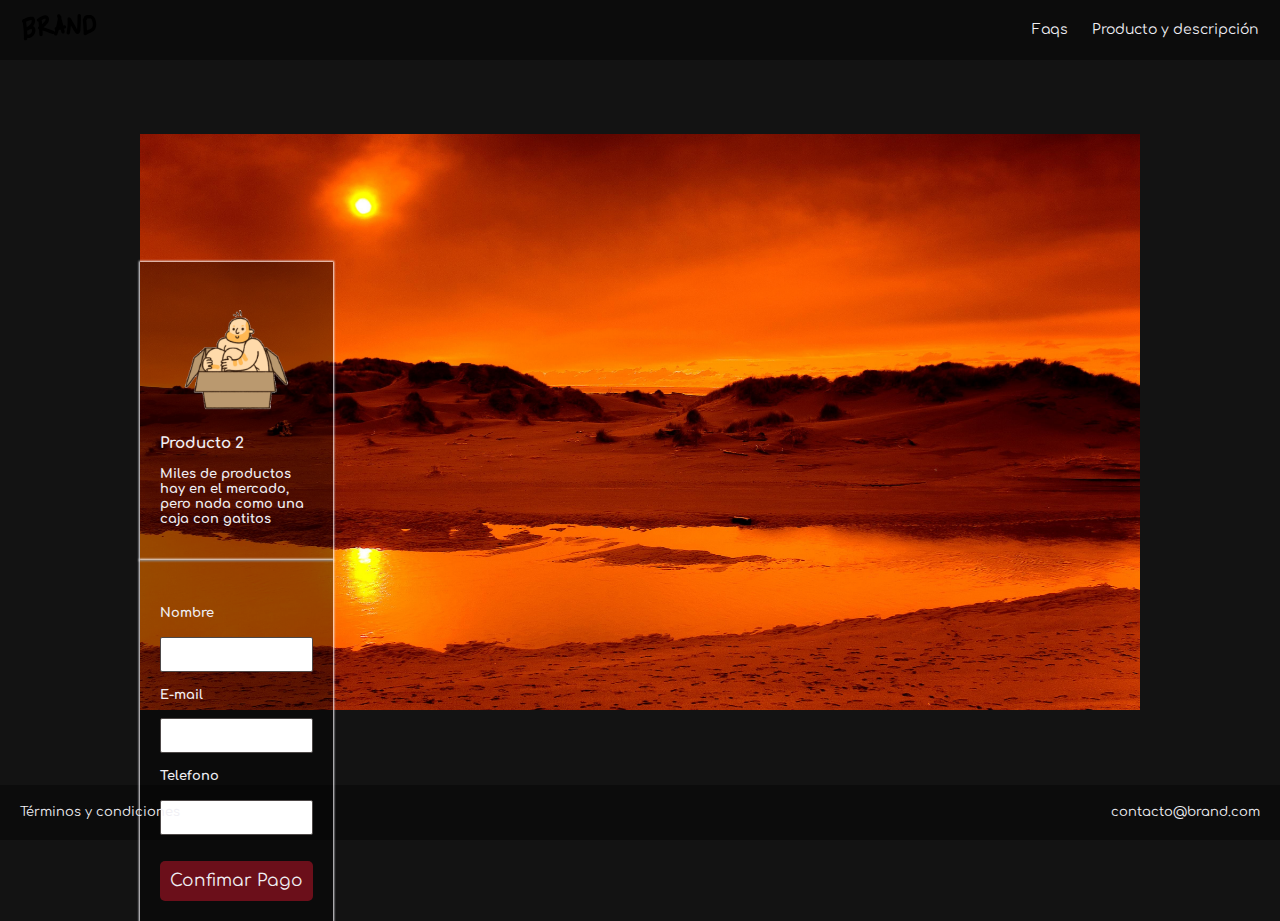
<file: venta2.html>
<!DOCTYPE html>
<html lang="en">
  <head>
    <meta charset="utf-8">
    <meta name="description" content="Este es un sitio de producto genial">
    <link rel="stylesheet" href="css/normalize.css">
    <link rel="stylesheet" href="css/estilos.css">
    <link rel="stylesheet" href="css/animations.css">
    <link rel="stylesheet" href="css/grid.css">
    <title>BRAND📦</title>

  </head> <!-- Cierra head -->
  <body>
    <nav>
      <a href="index.html"><img src="images/logo.png" alt=""></a>
      <ul>
        <li>
          <a href="faqs.html">Faqs</a></li>
        <li>
          <a href="producto.html">Producto y descripción</a></li>
      </ul>
    </nav>

    <!-- Empiezan Formulario Venta -->
    <br>
    <br>
    <br>
    <br>
    <br>
    <div class="container">

      <div class="row">
        <div class="col-4">
          <div class="modulo_pago">
            <div class="modulo_pago_images">
              <img src="images/box1.png" alt="">
            </div>
            <h3>
              Producto 2
            </h3>
            <p>
              Miles de productos hay en el mercado, pero nada como una caja con gatitos
            </p>
          </div>
        </div>
        <div class="col-8">
          <div class="modulo_pago">
            <form action="https://www.paypal.com/cgi-bin/webscr?cmd=_s-xclick&hosted_button_id=SY32YQKR42R3U" method="post">

              <label for="name">Nombre</label>
              <br>
              <input type="text" placeholder="" name="name" class="data">
              <br>
              
              <label for="name">E-mail</label>
              <br>
              <input type="email" placeholder="" name="email" class="data">
              <br>

              <label for="phone">Telefono</label>
              <br>
              <input type="text" placeholder="" name="phone" class="data">
              <br>

              <input type="submit" class="main_btn" name="submit" value="Confimar Pago">
            </form>

          </div>
        </div>
      </div>

    </div>
    <br>
    <br>
    <br>
    <br>
    <br>


    <!-- Empiezan Formulario beneficios -->

    <!-- Inicio de footer -->
    <footer>
      <div class="option">Términos y condiciones</div>
      <div class="option contact">
          <a href="mailto:contacto@brand.com"> contacto@brand.com </a> </div>
      </footer>
    </footer>
    <!-- Fin de Footer -->

    <!-- Script -->
    <script src="scripts/script.js"></script>
  </body> <!-- Cierra body -->
</html> <!-- Cierra html -->
</file>
<file: css/animation.css>
.appear {
  /* animation: appear 4s forwards; */
  /* webkit se usa para que pueda ser legible en cualquier navegador */
  -webkit-animation-duration: 4s;
  animation-duration: 4s;
  -webkit-animation-fill-mode: both;
  animation-fill-mode: both; /* ponemos both para que cumpla la animación de ida y regreso */
  -webkit-animation-name: appear;
  animation-name: appear;
}

@keyframes appear {
  0% {
    opacity: 0;
  }
  100% {
    opacity: 1;
  }
}

.downIn {
  /* animation: downIn 1s both; */
  -webkit-animation-duration: 1s;
  animation-duration: 1s;
  -webkit-animation-fill-mode: both;
  animation-fill-mode: both; /* ponemos both para que cumpla la animación de ida y regreso */
  -webkit-animation-name: downIn;
  animation-name: downIn;
}

@keyframes downIn {
  from {
    opacity: 0;
    -webkit-transform: translate3d(0, -100%, 0);
    transform: translate3d(0, -100%, 0);
  }
  to {
    opacity: 1;
    -webkit-transform: translate3d(0, 0, 0);
    transform: translate3d(0, 0, 0);
  }
}

/* originally authored by Nick Pettit - https://github.com/nickpettit/glide */

.pulse {
  -webkit-animation-duration: 1s;
  animation-duration: 1s;
  -webkit-animation-name: pulse;
  animation-name: pulse;
}

@-webkit-keyframes pulse {
  from {
    -webkit-transform: scale3d(1, 1, 1);
    transform: scale3d(1, 1, 1);
  }

  50% {
    -webkit-transform: scale3d(1.05, 1.05, 1.05);
    transform: scale3d(1.05, 1.05, 1.05);
  }

  to {
    -webkit-transform: scale3d(1, 1, 1);
    transform: scale3d(1, 1, 1);
  }
}

@keyframes pulse {
  from {
    -webkit-transform: scale3d(1, 1, 1);
    transform: scale3d(1, 1, 1);
  }

  50% {
    -webkit-transform: scale3d(1.05, 1.05, 1.05);
    transform: scale3d(1.05, 1.05, 1.05);
  }

  to {
    -webkit-transform: scale3d(1, 1, 1);
    transform: scale3d(1, 1, 1);
  }
}

.UpIn {
  /* animation: downIn 1s both; */
  -webkit-animation-duration: 1s;
  animation-duration: 1s;
  -webkit-animation-fill-mode: both;
  animation-fill-mode: both; /* ponemos both para que cumpla la animación de ida y regreso */
  -webkit-animation-name: UpIn;
  animation-name: UpIn;
}

@keyframes UpIn {
  from {
    opacity: 0;
    -webkit-transform: translate3d(0, 100%, 0);
    transform: translate3d(0, 100%, 0);
  }
  to {
    opacity: 1;
    -webkit-transform: translate3d(0, 0, 0);
    transform: translate3d(0, 0, 0);
  }
}
</file>
<file: css/estilos.css>
@import url('https://fonts.googleapis.com/css?family=Comfortaa');
@import url('https://fonts.googleapis.com/css?family=Orbitron:500');
/* ------------------------- Variables */

:root{
/*------ Colores */
  font-family: 'Orbitron', sans-serif;
  --bg-black-color: #0C0C0C;
  --white-color: #F0EFF4;
  --blue-color: #131313;
  --black-color: #4D4847;
  --red-color: #6B0F1A;

--box: 0 0 2px 1px var(--white-color);
}

/* -------------------------------------------  */
html, body{
  margin:0;
  padding: 0;
  font-size: .9em;
  font-family: 'Comfortaa';
  color: var(--white-color);
  background: var(--blue-color);
}

h2.galaxy {
  color: var(--white-color);
  font-family: 'Orbitron', sans-serif;
  font-size: 1.5em;
  letter-spacing: .3em;
  display: flex;
  align-items: center;
  width: 100%;
}

label{
  padding-bottom: 5px;
}

.galaxy img{
  width: 3%;
  transform: rotate(35deg);
  padding-right: .8em;
}
nav{
  display: flex;
  justify-content: space-between;
  background-color: var(--bg-black-color);
  align-items: center;
  /* width: 100%; */
  padding: 0 10px;
  min-height: 60px;
}

nav a{
  padding: 10px;
  border: 2px solid transparent;
  font-size: 14px;
  text-decoration: none;
  color: var(--white-color);
}

a.home{
  font-size:13px;
  margin: -10px;
  border: 0px solid transparent;
  /* padding-left: 3px; */
}

a.home:hover{
  border: 0px solid transparent;
}

nav a:hover{
  border: solid 2px #221B6B; 
  border-radius: 8px;
}

nav ul {
  display: flex;
}

nav li{
  list-style: none;
}

nav a .galaxy{
  padding: 0;
}
/* ------------------------------------------- MAIN SECTION */
h1.main_section{
  color:var(--white-color);
  padding-top: 7%;
  padding-bottom: 10%;
  text-align: center;
}

/* -------------------------------------------  PRODUCTOS */

.initial{
  background-image: url("../images/space.png");
  background-size: cover;
  background-position: center top;
  background-repeat: no-repeat;
  /* height: 100vh; */
  padding: 5% 15% 15% 15%;
}

.products{
  display: flex;
  align-items: center;
  justify-content: center;
}
.product{
  padding: 10px;
  /* margin-top: -80px; */
}

.content{
  /* background: var(--blue-color); */
  padding: 15px;
  border-radius: 5px;
  box-shadow: var(--box);
  color: var(--bg-black-color);
  background-color: rgba(240, 239, 244, 0.5);
  color: var(--bg-black-color);
  font-weight: 700;
}

.image-product{
  text-align: center
}

.image-product img{
  width: 21em;
  /* animation: pulse 1s; */
  box-sizing: content-box;
}

.image-product:hover{
  animation: pulse 1s;
}

.main_btn{
  background-color: var(--red-color);
  width: 100%;
  padding: 10px;
  border: 0px;
  border-radius: 5px;
  cursor: pointer;
  font-size: 17px;
  color: var(--white-color);
}

.main_btn:hover{
  background-color: var(--blue-color);
}

/*----------------------------------- Beneficios */
.beneficios{
  padding: 5% 5%;
  display: flex;
  align-items: center;
  justify-content: space-evenly;

}

.beneficio{
  text-align: left;
  padding: 5%;
  text-align: center;
  display: flex;
}

.beneficio img{
  width: 50%;
}


/* ------------------line */
hr{
  opacity: .2;
  /* padding: 25px;  */
}

/*--------------------------------- Mentions */
.mentions{
  display: flex;
  align-items: center;
  justify-content: space-evenly;
  width: 100%;
  padding: 0;
}
.content_mention {
  max-width: 320px;

}

.mention{
  margin: 0 auto;
  padding: 20px 10px;
  display: flex;
  justify-content: center;
  width: 90%;
  height: 400px;
}

.mention img{
  height: 230px;
  width: 100%;
  border-radius: 10px 10px 0 0;

}

.mention img:hover{
  opacity: .8;
}

h2.mention_title{
  text-align: center;
  font-size: 26px;
  padding-top: 90px;
  padding-bottom: 50px;
  width: 100%;
}

.content_mention{
  box-shadow: var(--box);
  border-radius: 10px;
  width: 100%;
}
.text{
  padding: 10px;
}

/* ------------------------------------------- Sales */

.container {
  background-image: url(../images/marsb.jpg);
  background-size: cover;
  background-position: center top;
  padding: 5% 11% 12% 15%;
}
.modulo_pago, .modulo_producto{
  background: rgba(0, 0, 0, .4);
  box-shadow: var(--box);
  padding: 10px;
}

.modulo_pago {
  background: rgba(0, 0, 0, .4);
  padding: 20px;
  padding-top: 46px
}

.modulo_pago_images img{
  width: 70%
} 


.data{
  margin-top: 16px;
  margin-bottom: 16px;
  width: 100%;
  height: 35px;
  border-radius: 2px;
  border: solid 1px var(--black-color);
  box-sizing: border-box;
}

.modulo_pago .main_btn {
  padding: 10px;
  margin-top: 10px
}

.pay {
  text-align: center;
}

.btn_pay{
  background: var(--black-color);
  border: none;
  margin: 5px;
  padding: 5px;
  font-size: 10px;
  border-radius: 5px;
  cursor: pointer;
  color: white;
  text-decoration: none;
  transition: 0.8s;
}

.pay p{
  margin-bottom: 2px;
  font-size: 14px;
  font-family: 'Courier New', Courier, monospace;
}

.sucess:hover{
  background: rgb(75, 126, 0);
}

.fail:hover{
  background: rgb(129, 0, 0)
}
/* ----------------------------------------HEADER MARS */
.mars {
  background: var(--blue-color)
}

.marsf {
  background: rgb(15, 15, 15)
}

/* ---------------------------------------MOON */
.moon {
  background-image: url(../images/mb.jpg);
  background-size: cover;
  background-position: center top;
  padding: 5% 11% 12% 15%;
}
/* ------------------------------------------- FQRS */
.fqrs{
  padding: 5% 20%
}

/* ------------------------------------------- REC0MENDATIONS */
.recomendations{
  background: #f5f5f5;
  padding: 5% 15%;
  color: black;
  text-align: center;
}

.recomendations p{
  font-size: 16px;
  text-align: justify
}

.recomendations a{
  text-decoration: none;
  color: black;
  font-size: 15px
}

.recomendations img {
  width: 100%;
}


/* ------------------------------------------- CONDITIONS */
.conditions{
  padding: 5% 15%
}

.conditions p{
  font-size: 16px;
  text-align: justify
}

/* ------------------------------------------- FOOTER */
footer{
  display: flex;
  justify-content: space-between;
  align-items: center;
  background: var(--bg-black-color);
  padding: 20px;
  color: var(--white-color);
  text-decoration-line: none;
}

footer a{
  text-decoration: none;
  color: var(--white-color)
}

footer a:hover{
  color: grey
}
</file>
<file: css/mobile.css>
@media (max-width: 600px){

  .products{
    display: inherit;
    height: auto;
  }

  .product{
    margin-top: auto;
  }

  .main_section {
    padding: 4%
  }

  .beneficios, .mentions{
    display: inherit;
  }

/* ------------- products sheet */
  .container{
    display: inherit;
    height: auto;
    padding: 4%;
    font-size: 1.5em;
  
  }

  .container .title_product{
    padding-bottom: 0;
  }

  .imagen_pdc img{
    width: 60%;
  }

  .container .modulo_producto{
    margin-bottom: 5%
  }

  .modulo_pago_images img{
    width: 50%
  }  

  .footer {
    width: 100%;
    display: flex;
    flex-wrap: wrap;
  }
}

@media (max-width: 424px) {

  nav {
      display: flex;
      flex-wrap: wrap;
      justify-content: center;
  }
  
  .image-product img {
    width: 100%;
  }
}
</file>
<file: css/grid.css>
/* -----------------container */
.container {
    /* width: 90%; */
    max-width: 1000px;
    /* padding: 2.9%;; */
    padding: 10% 0 10%;;
    margin: auto;

    display: grid;
    grid-template-columns: repeat(12, 1fr);
    grid-template-rows: 20px 60px auto 60px auto 60px auto;
    grid-gap: 20px;
}

/* --------------------------------grid */

.container .title_product{
    grid-column: span 12;
    padding-bottom: 50px;
}

.container .imagen_pdc{
    grid-column: span 4;
    text-align: center;
}

.imagen_pdc img{
    width: 90%;
}
.container .description_right{
    grid-column: span 8;
    align-self: center;
}

.space{
    grid-column: span 12;
}

.container .imagen_p2{
    grid-column: span 4;
    text-align: center;
}

.container .description_left{
    grid-column: span 8;
    align-self: center;
}

/* ----------------------MOON */
.moon .modulo_pago{
    grid-area: 2 / 6 / span 5 / span 5; 
}

/* --------------------------------Sales */

.container .modulo_producto{
    /* grid-area: start-row / start-column / end-row / end-column */
    grid-area: 2 / 3 / span 4 / span 3;
    padding-top: 0;
    color: var(--white-color);
    font-weight: 700;
}

.container .modulo_pago{
    grid-area: 2 / 6 / span 5 / span 5; 
    color: var(--white-color);
    font-weight: 700;
}


.modulo_pago_images{
   text-align: center;
}
</file>
<file: css/animations.css>
/*
#  ···············_·················__··_·················
#  ··____·_____··(_)___·___··____·_/·/_(_)___··____··_____
#  ·/·__·`/·__·\/·/·__·`__·\/·__·`/·__/·/·__·\/·__·\/·___/
#  /·/_/·/·/·/·/·/·/·/·/·/·/·/_/·/·/_/·/·/_/·/·/·/·(__··)·
#  \__,_/_/·/_/_/_/·/_/·/_/\__,_/\__/_/\____/_/·/_/____/··
#  ·······················································
*/
/* https://daneden.github.io/animate.css/ */

.fadeIn{
  -webkit-animation-duration: 4s;
  animation-duration: 4s;
  -webkit-animation-fill-mode: both;
  animation-fill-mode: both;
  -webkit-animation-name: fadeIn;
  animation-name: fadeIn;
}

@keyframes fadeIn{
  from{
    opacity: 0;
  }
  to{
    opacity: 1;
  }
}

.fadeInDown{
  -webkit-animation-duration: 1s;
  animation-duration: 1s;
  -webkit-animation-fill-mode: both;
  animation-fill-mode: both;
  -webkit-animation-name: fadeInDown;
  animation-name: fadeInDown;
}

@-webkit-keyframes fadeInDown {
  from {
    opacity: 0;
    -webkit-transform: translate3d(0, -100%, 0);
    transform: translate3d(0, -100%, 0);
  }

  to {
    opacity: 1;
    -webkit-transform: translate3d(0, 0, 0);
    transform: translate3d(0, 0, 0);
  }
}

@keyframes fadeInDown {
  from {
    opacity: 0;
    -webkit-transform: translate3d(0, -100%, 0);
    transform: translate3d(0, -100%, 0);
  }

  to {
    opacity: 1;
    -webkit-transform: translate3d(0, 0, 0);
    transform: translate3d(0, 0, 0);
  }
}



.fadeInUp {
  -webkit-animation-duration: 1s;
  animation-duration: 1s;
  -webkit-animation-fill-mode: both;
  animation-fill-mode: both;
  -webkit-animation-name: fadeInUp;
  animation-name: fadeInUp;
}

@-webkit-keyframes fadeInUp {
  from {
    opacity: 0;
    -webkit-transform: translate3d(0, 100%, 0);
    transform: translate3d(0, 100%, 0);
  }

  to {
    opacity: 1;
    -webkit-transform: translate3d(0, 0, 0);
    transform: translate3d(0, 0, 0);
  }
}

@keyframes fadeInUp {
  from {
    opacity: 0;
    -webkit-transform: translate3d(0, 100%, 0);
    transform: translate3d(0, 100%, 0);
  }

  to {
    opacity: 1;
    -webkit-transform: translate3d(0, 0, 0);
    transform: translate3d(0, 0, 0);
  }
}
</file>
<file: css/paypal.css>
body {
    background-color: var(--black-color);
    text-align: center;
    color: var(--white-color);
    display: flex;
    justify-content: center;
    align-items: center;
    height: 100vh;
}

.content_paypal a {
    color: var(--green-color);
}
</file>
<file: css/fail.css>
* {
  padding: 0;
  margin: 0;
}

section {
  width: 100%;
  height: 100vh;
  background-image: url(../images/inition.jpg);
  background-size: cover;
  background-position: center top;
  background-repeat: no-repeat;
}

.fail_paypal {
  text-align: center;
  padding-top: 5%;
  font-size: 25px;
  /* padding-right: 10% */
}

.fail_paypal p a {
  color: var(--white-color);
}

.launch {
  position: absolute;
  top: 26%;
  right: 54%;
  animation: bounce 2s linear alternate;
}

@-webkit-keyframes bounce {
  from,
  20%,
  53%,
  80%,
  to {
    -webkit-animation-timing-function: cubic-bezier(0.215, 0.61, 0.355, 1);
    animation-timing-function: cubic-bezier(0.215, 0.61, 0.355, 1);
    -webkit-transform: translate3d(0, 0, 0);
    transform: translate3d(0, 0, 0);
  }

  40%,
  43% {
    -webkit-animation-timing-function: cubic-bezier(0.755, 0.05, 0.855, 0.06);
    animation-timing-function: cubic-bezier(0.755, 0.05, 0.855, 0.06);
    -webkit-transform: translate3d(0, -30px, 0);
    transform: translate3d(0, -30px, 0);
  }

  70% {
    -webkit-animation-timing-function: cubic-bezier(0.755, 0.05, 0.855, 0.06);
    animation-timing-function: cubic-bezier(0.755, 0.05, 0.855, 0.06);
    -webkit-transform: translate3d(0, -15px, 0);
    transform: translate3d(0, -15px, 0);
  }

  90% {
    -webkit-transform: translate3d(0, -4px, 0);
    transform: translate3d(0, -4px, 0);
  }
}
</file>
<file: css/acordeon.css>
#fqrs{
    max-width: 1000px;
    min-height: 50px;
    /* background: blue; */
    border-radius: 5px;
    margin: 40px auto;
}

.faq {
    text-align:center;
}

.subapartado {
    width: 100%;
    min-height: 50px;
    background: var(--bg-black-color);
}

.title{
    width: 100%;
    min-height: 50px;
    /* background: red; */
    overflow: hidden;
    border-bottom: 1px solid var(--white-color);
}

p.titler{
    margin: 13px;
    color: var(--white-color);
}

.info{
    width: 100%;
    height: 0;
    background: var(--white-color);
    overflow: hidden;
    -webkit-transition: height .5s;
}

p.infor {
    margin: 20px;
    text-align: left;
    color: var(--blue-color);
}

.subapartado:hover .info{
    height: 80px;
}
</file>
